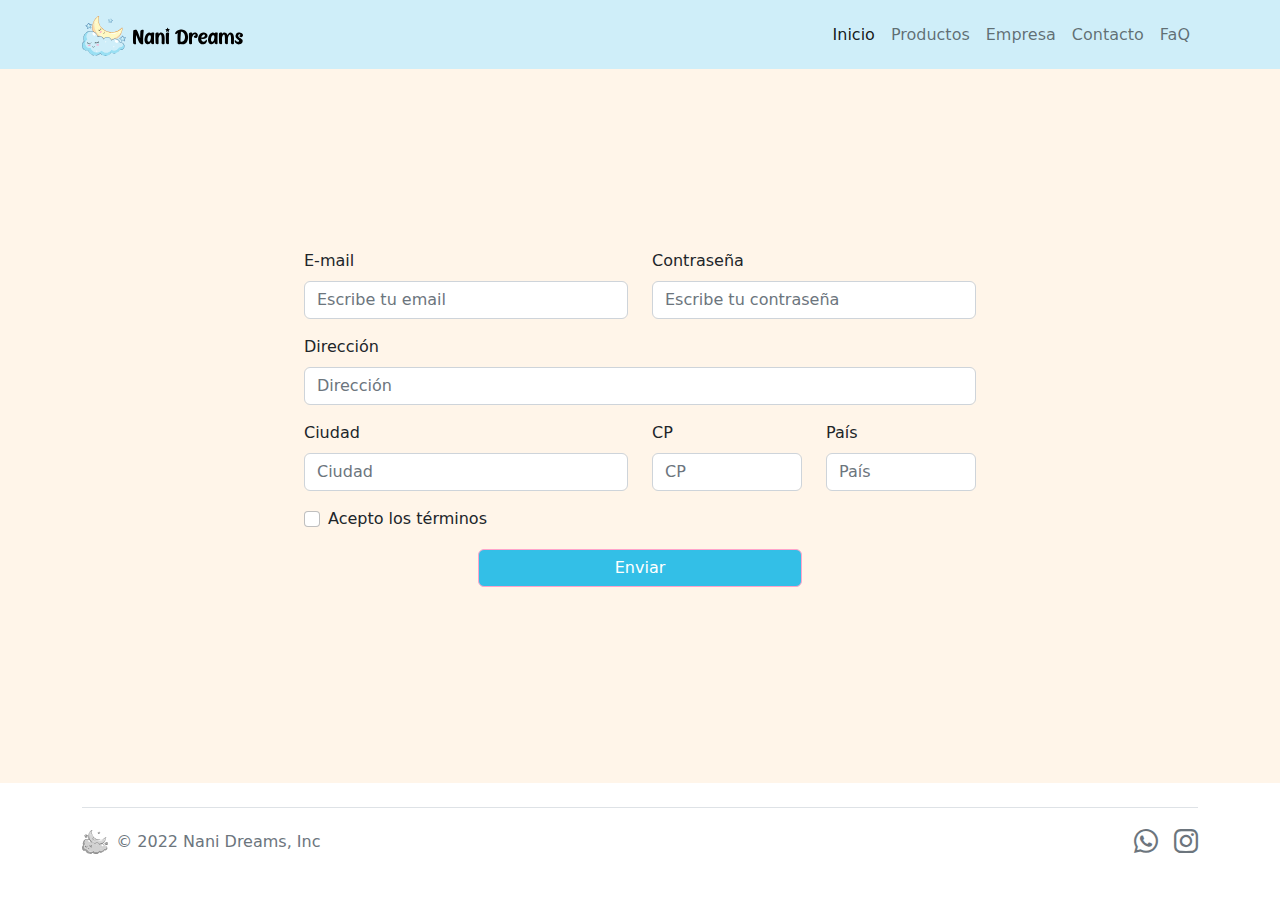
<file: pages/contacto.html>
<!doctype html>
<html lang="en" class="h-100">

<head>
  <meta charset="utf-8">
  <meta name="viewport" content="width=device-width, initial-scale=1">
  <meta name="description" content="Dejanos un mensaje y contanos sobre vos">
  <meta name="keywords" content="bodys, ajuares, sonajeros, mantas de apego, baberos, babitas">
  <title>Contacto</title>
  <link rel="stylesheet" href="https://cdnjs.cloudflare.com/ajax/libs/animate.css/4.1.1/animate.min.css" />
  <link href="../css-bootstrap/bootstrap.css" rel="stylesheet" type="text/css">
  <link href="../css/estilos.css" rel="stylesheet" type="text/css">
  <script src="../js/bootstrap.bundle.min.js"></script>

  <style>
    @media (max-width: 280px) {

      .navbar-toggler {
        margin: 0 auto;
      }

      .navbar-brand {
        margin: 0 auto;
      }

    }

    @media (min-width: 360px) {

      .navbar-brand {
        margin: 0 0
      }

      .navbar-toggler {
        margin: 0 0
      }

    }
  </style>

</head>

<body class="d-flex h-100">

  <div class="container-fluid d-flex w-100 h-100 mx-auto flex-column">
    <header class="mb-auto">
      <nav class="navbar navbar-expand-lg fixed-top bg-light">
        <div class="container">
          <a class="navbar-brand" href="#">
            <img src="../img/logo-nani-dreams.svg" alt="Logo" height="40" class="d-inline-block align-text-top animate__animated animate__rubberBand"></a>
          <button class="navbar-toggler" type="button" data-bs-toggle="collapse" data-bs-target="#navbarNav"
            aria-controls="navbarNav" aria-expanded="false" aria-label="Toggle navigation">
            <span class="navbar-toggler-icon"></span>
          </button>
          <div class="collapse navbar-collapse" id="navbarNav">
            <ul class="navbar-nav">
              <li class="nav-item">
                <a class="nav-link active" aria-current="page" href="../index.html">Inicio</a>
              </li>
              <li class="nav-item">
                <a class="nav-link" href="productos.html">Productos</a>
              </li>
              <li class="nav-item">
                <a class="nav-link" href="empresa.html">Empresa</a>
              </li>
              <li class="nav-item">
                <a class="nav-link" href="contacto.html">Contacto</a>
              </li>
              <li class="nav-item">
                <a class="nav-link" href="faq.html">FaQ</a>
              </li>
            </ul>
          </div>
        </div>
      </nav>
    </header>

    <main>
      <div class="cover-container d-flex w-100 h-100 mx-auto flex-column">
        <form class="row">
          <div class="col-md-6 pb-3">
            <label for="emailinput" class="form-label">E-mail</label>
            <input type="email" class="form-control" id="emailinput" placeholder="Escribe tu email">
          </div>

          <div class="col-md-6 pb-3">
            <label for="inputPass" class="form-label">Contraseña</label>
            <input type="password" class="form-control" id="inputPass" placeholder="Escribe tu contraseña">
          </div>

          <div class="col-md-12 pb-3">
            <label for="inputAddress" class="form-label">Dirección</label>
            <input type="text" class="form-control" id="inputAddress" placeholder="Dirección">
          </div>

          <div class="col-md-6 pb-3">
            <label for="cityInput" class="form-label">Ciudad</label>
            <input type="text" class="form-control" id="cityInput" placeholder="Ciudad">
          </div>

          <div class="col-md-3 pb-3">
            <label for="postalCodeInput" class="form-label">CP</label>
            <input type="text" class="form-control" id="postalCodeInput" placeholder="CP">
          </div>

          <div class="col-md-3 pb-3">
            <label for="countryInput" class="form-label">País</label>
            <input type="text" class="form-control" id="countryInput" placeholder="País">
          </div>

          <div class="col-md-12 pb-3">
            <div class="form-check">
              <input type="checkbox" id="checkTerms" class="form-check-input">
              <label for="checkTerms" class="form-check-label">Acepto los términos</label>
            </div>
          </div>
          <div id="liveAlertPlaceholder"></div>
          <div class="d-grid gap-2 col-6 mx-auto">
            <button type="button" class="btn btn-ailin" id="liveAlertBtn">Enviar</button>
          </div>
        </form>
      </div>
    </main>

    <footer class="container-fluid mt-auto color-blanco">
      <div class="container">
        <div class="plyr d-flex flex-wrap justify-content-between align-items-center py-3 my-4 border-top">
          <div class="col-md-6 d-flex align-items-center">
            <a href="index.html" class="me-2 mb-md-0 text-muted text-decoration-none lh-1 logo_footer">
              <img src="../img/isotipo-nani-dreams.svg" alt="Logo" height="24" class="d-inline-block align-text-top animate__animated animate__backInLeft">
            </a>
            <span class="mb-md-0 text-muted animate__animated animate__rubberBand">&copy; 2022 Nani Dreams, Inc</span>
          </div>

          <ul class="nav col-md-6 justify-content-end list-unstyled d-flex animate__animated animate__rubberBand">
            <li class="ms-3"><a class="text-muted"
                href="whatsapp://send?text=Hola, ¡Quiero comprar tu producto!&phone=+54 9 11 24727724&abid=+54 9 11 24727724"><i
                  class="bi bi-whatsapp"></i></a></li>
            <li class="ms-3"><a class="text-muted"
                href="https://www.instagram.com/nani.dreams.babyclothes/?igshid=YmMyMTA2M2Y%3D" target="_blank"><i
                  class="bi bi-instagram"></i></a></li>
          </ul>
        </div>
      </div>
    </footer>
  </div>

  <script>
    const alertPlaceholder = document.getElementById('liveAlertPlaceholder')

    const alert = (message, type) => {
      const wrapper = document.createElement('div')
      wrapper.innerHTML = [
        `<div class="alert alert-${type} alert-dismissible" role="alert">`,
        `   <div>${message}</div>`,
        '   <button type="button" class="btn-close" data-bs-dismiss="alert" aria-label="Close"></button>',
        '</div>'
      ].join('')

      alertPlaceholder.append(wrapper)
    }

    const alertTrigger = document.getElementById('liveAlertBtn')
    if (alertTrigger) {
      alertTrigger.addEventListener('click', () => {
        alert('Tu mensaje a sido enviado con éxito!', 'success')
      })
    }
  </script>



</body>

</html>
</file>
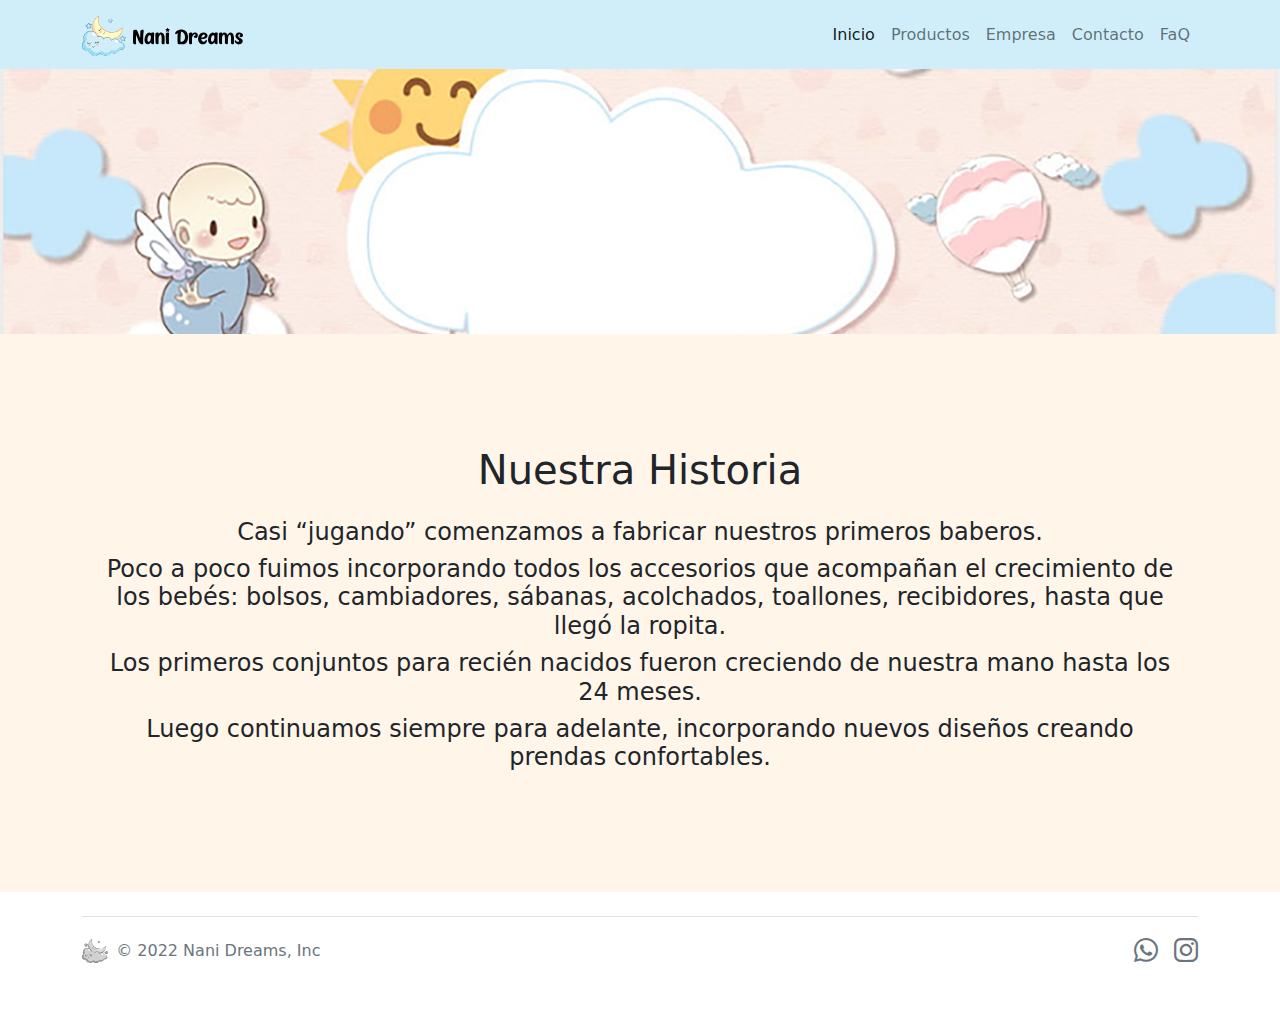
<file: pages/empresa.html>
<!doctype html>
<html lang="en" class="h-100">

<head>
  <meta charset="utf-8">
  <meta name="viewport" content="width=device-width, initial-scale=1">
  <meta name="keywords" content="Conocé mas acerca de nosotros">
  <meta name="keywords" content="bodys, ajuares, sonajeros, mantas de apego, baberos, babitas">
  <title>Empresa</title>
  <link rel="stylesheet" href="https://cdnjs.cloudflare.com/ajax/libs/animate.css/4.1.1/animate.min.css" />
  <link href="../css-bootstrap/bootstrap.css" rel="stylesheet" type="text/css">
  <link href="../css/estilos.css" rel="stylesheet" type="text/css">
  <script src="../js/bootstrap.bundle.min.js"></script>

  <style>
    @media (max-width: 280px) {

      .navbar-toggler {
        margin: 0 auto;
      }

      .navbar-brand {
        margin: 0 auto;
      }

    }

    @media (min-width: 360px) {

      .navbar-brand {
        margin: 0 0
      }

      .navbar-toggler {
        margin: 0 0
      }

    }
  </style>

</head>

<body class="d-flex h-100">

  <div class="container-fluid d-flex w-100 h-100 mx-auto flex-column">
    <header>
      <nav class="navbar navbar-expand-lg fixed-top bg-light">
        <div class="container">
          <a class="navbar-brand" href="#">
            <img src="../img/logo-nani-dreams.svg" alt="Logo" height="40" class="d-inline-block align-text-top animate__animated animate__rubberBand"></a>
          <button class="navbar-toggler" type="button" data-bs-toggle="collapse" data-bs-target="#navbarNav"
            aria-controls="navbarNav" aria-expanded="false" aria-label="Toggle navigation">
            <span class="navbar-toggler-icon"></span>
          </button>
          <div class="collapse navbar-collapse" id="navbarNav">
            <ul class="navbar-nav">
              <li class="nav-item">
                <a class="nav-link active" aria-current="page" href="../index.html">Inicio</a>
              </li>
              <li class="nav-item">
                <a class="nav-link" href="productos.html">Productos</a>
              </li>
              <li class="nav-item">
                <a class="nav-link" href="empresa.html">Empresa</a>
              </li>
              <li class="nav-item">
                <a class="nav-link" href="contacto.html">Contacto</a>
              </li>
              <li class="nav-item">
                <a class="nav-link" href="faq.html">FaQ</a>
              </li>
            </ul>
          </div>
        </div>
      </nav>
    </header>

    <main>

      <div class="container-fluid">
        <img src="../img/banner_empresa.png" class="img-fluid" alt="...">
      </div>

      <div class="container py-5">
        <div class="mb-3 text-center">
          <div class="container py-5">
            <p class="h1 text-center py-3">Nuestra Historia</p>
            <p class="h4 text-center">Casi “jugando” comenzamos a fabricar nuestros primeros baberos.</p>
            <p class="h4 text-center"> Poco a poco fuimos incorporando todos los accesorios que acompañan el crecimiento
              de los bebés: bolsos, cambiadores, sábanas, acolchados, toallones, recibidores, hasta que llegó la ropita.
            </p>
            <p class="h4 text-center"> Los primeros conjuntos para recién nacidos fueron creciendo de nuestra mano hasta
              los 24 meses.</p>
            <p class="h4 text-center"> Luego continuamos siempre para adelante, incorporando nuevos diseños creando
              prendas confortables.</p>
          </div>
        </div>
      </div>
    </main>

    <footer class="container-fluid mt-auto color-blanco">
      <div class="container">
        <div class="plyr d-flex flex-wrap justify-content-between align-items-center py-3 my-4 border-top">
          <div class="col-md-6 d-flex align-items-center">
            <a href="index.html" class="me-2 mb-md-0 text-muted text-decoration-none lh-1 logo_footer">
              <img src="../img/isotipo-nani-dreams.svg" alt="Logo" height="24" class="d-inline-block align-text-top animate__animated animate__backInLeft">
            </a>
            <span class="mb-md-0 text-muted animate__animated animate__rubberBand">&copy; 2022 Nani Dreams, Inc</span>
          </div>

          <ul class="nav col-md-6 justify-content-end list-unstyled d-flex animate__animated animate__rubberBand">
            <li class="ms-3"><a class="text-muted"
                href="whatsapp://send?text=Hola, ¡Quiero comprar tu producto!&phone=+54 9 11 24727724&abid=+54 9 11 24727724"><i
                  class="bi bi-whatsapp"></i></a></li>
            <li class="ms-3"><a class="text-muted"
                href="https://www.instagram.com/nani.dreams.babyclothes/?igshid=YmMyMTA2M2Y%3D" target="_blank"><i
                  class="bi bi-instagram"></i></a></li>
          </ul>
        </div>
      </div>
    </footer>
  </div>

  <script>
    const alertPlaceholder = document.getElementById('liveAlertPlaceholder')

    const alert = (message, type) => {
      const wrapper = document.createElement('div')
      wrapper.innerHTML = [
        `<div class="alert alert-${type} alert-dismissible" role="alert">`,
        `   <div>${message}</div>`,
        '   <button type="button" class="btn-close" data-bs-dismiss="alert" aria-label="Close"></button>',
        '</div>'
      ].join('')

      alertPlaceholder.append(wrapper)
    }

    const alertTrigger = document.getElementById('liveAlertBtn')
    if (alertTrigger) {
      alertTrigger.addEventListener('click', () => {
        alert('Tu mensaje a sido enviado con éxito!', 'success')
      })
    }
  </script>



</body>

</html>
</file>
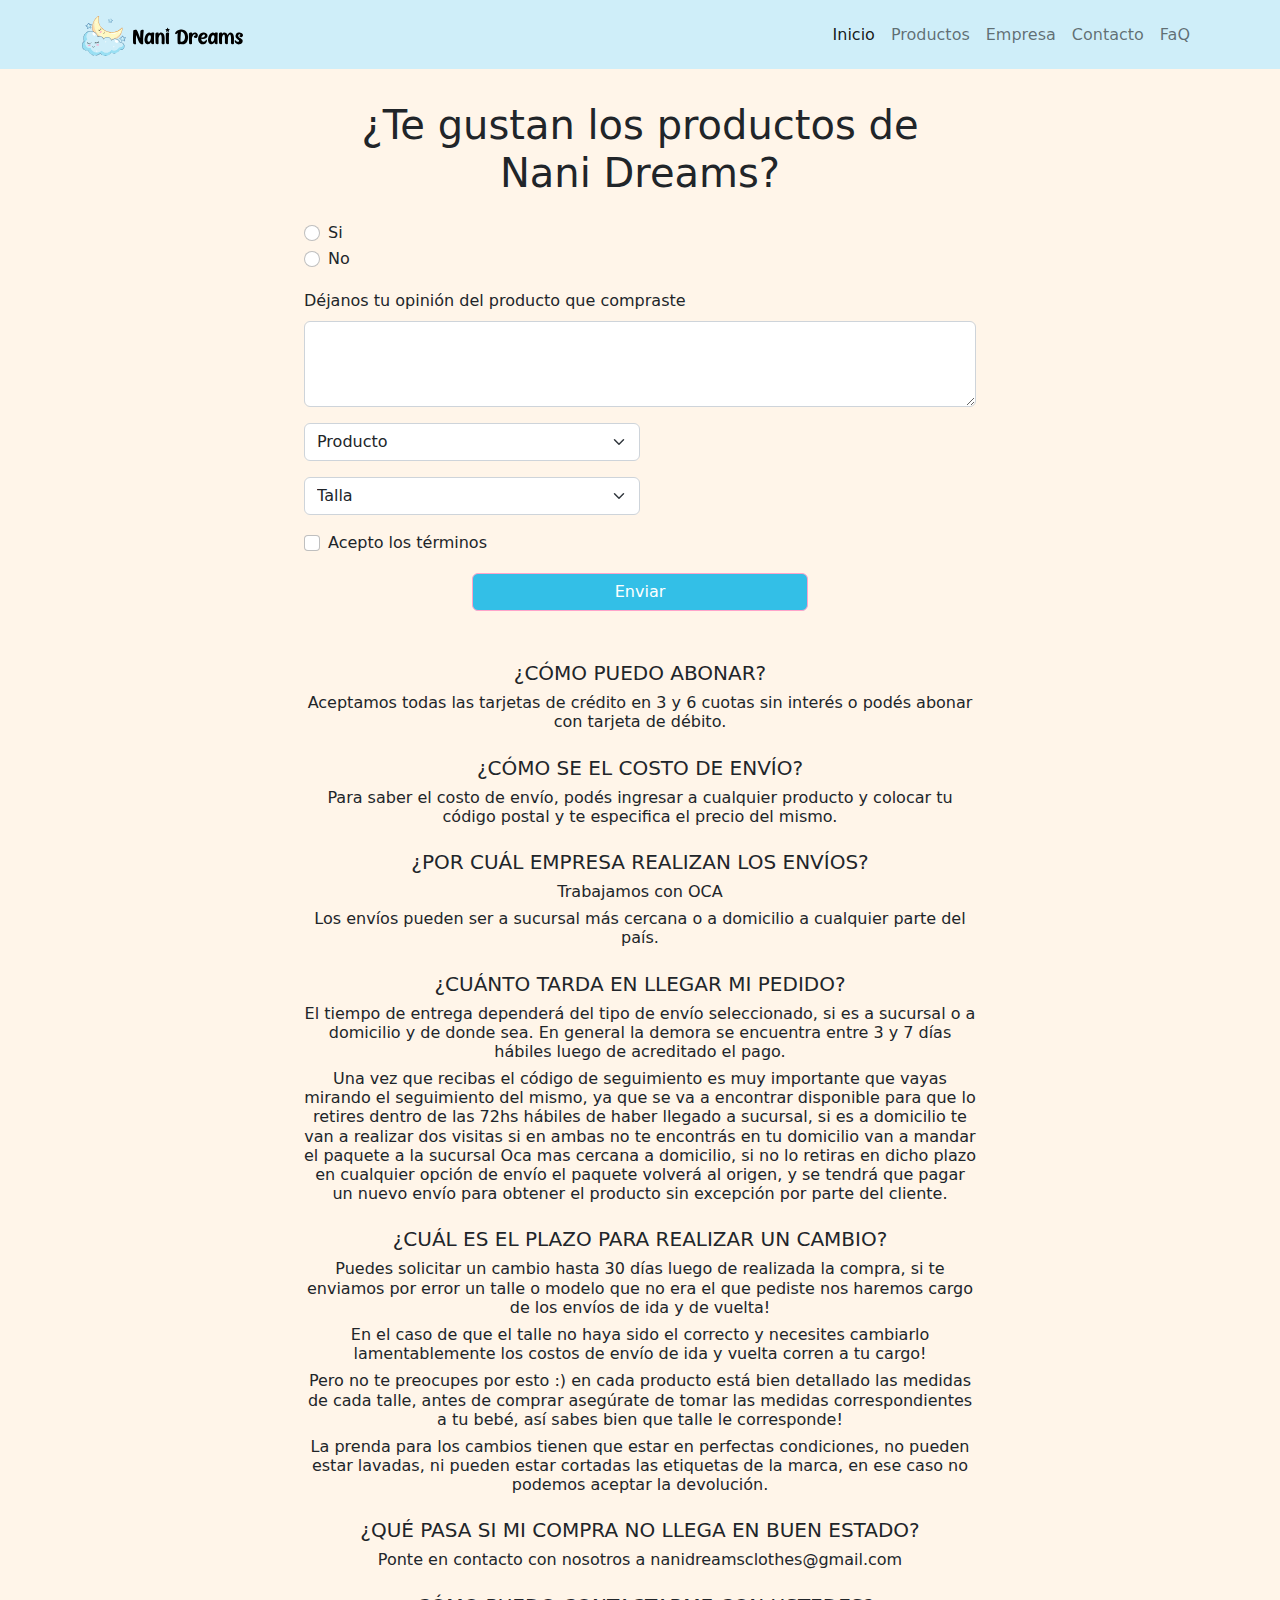
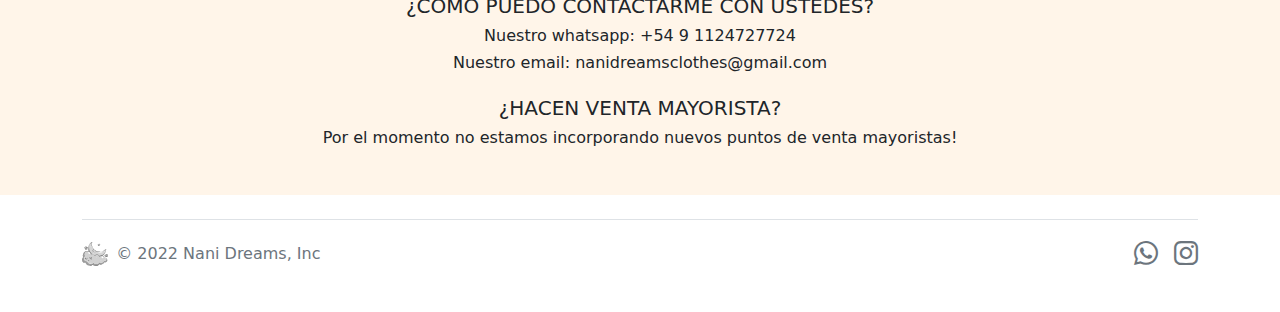
<file: pages/faq.html>
<!doctype html>
<html lang="en" class="h-100">

<head>
  <meta charset="utf-8">
  <meta name="viewport" content="width=device-width, initial-scale=1">
  <meta name="description" content="Preguntas frecuentes de nuestros usuarios">
  <meta name="keywords" content="bodys, ajuares, sonajeros, mantas de apego, baberos, babitas">
  <title>FaQ</title>
  <link rel="stylesheet" href="https://cdnjs.cloudflare.com/ajax/libs/animate.css/4.1.1/animate.min.css" />
  <link href="../css-bootstrap/bootstrap.css" rel="stylesheet" type="text/css">
  <link href="../css/estilos.css" rel="stylesheet" type="text/css">
  <script src="../js/bootstrap.bundle.min.js"></script>

  <style>
    @media (max-width: 280px) {

      .navbar-toggler {
        margin: 0 auto;
      }

      .navbar-brand {
        margin: 0 auto;
      }

    }

    @media (min-width: 360px) {

      .navbar-brand {
        margin: 0 0
      }

      .navbar-toggler {
        margin: 0 0
      }

    }
  </style>

</head>

<body class="d-flex h-100">

  <div class="container-fluid d-flex w-100 h-100 mx-auto flex-column">
    <header class="mb-auto">
      <nav class="navbar navbar-expand-lg fixed-top bg-light">
        <div class="container">
          <a class="navbar-brand" href="#">
            <img src="../img/logo-nani-dreams.svg" alt="Logo" height="40" class="d-inline-block align-text-top animate__animated animate__rubberBand"></a>
          <button class="navbar-toggler" type="button" data-bs-toggle="collapse" data-bs-target="#navbarNav"
            aria-controls="navbarNav" aria-expanded="false" aria-label="Toggle navigation">
            <span class="navbar-toggler-icon"></span>
          </button>
          <div class="collapse navbar-collapse" id="navbarNav">
            <ul class="navbar-nav">
              <li class="nav-item">
                <a class="nav-link active" aria-current="page" href="../index.html">Inicio</a>
              </li>
              <li class="nav-item">
                <a class="nav-link" href="productos.html">Productos</a>
              </li>
              <li class="nav-item">
                <a class="nav-link" href="empresa.html">Empresa</a>
              </li>
              <li class="nav-item">
                <a class="nav-link" href="contacto.html">Contacto</a>
              </li>
              <li class="nav-item">
                <a class="nav-link" href="faq.html">FaQ</a>
              </li>
            </ul>
          </div>
        </div>
      </nav>
    </header>

    <main>
      <div class="cover-container d-flex w-100 h-100 mx-auto flex-column">

        <form class="rowfaq">

          <div class="h1 col-12 text-center">
            <p style="margin-bottom:0">¿Te gustan los productos de</p>
            <p>Nani Dreams?</p>
          </div>


          <div class="col-6 mb-3">
            <div class="form-check">
              <input class="form-check-input" type="radio" name="flexRadioDefault" id="flexRadioDefault1">
              <label class="form-check-label" for="flexRadioDefault1">
                Si
              </label>
            </div>
            <div class="form-check">
              <input class="form-check-input" type="radio" name="flexRadioDefault" id="flexRadioDefault2">
              <label class="form-check-label" for="flexRadioDefault2">
                No
              </label>
            </div>
          </div>

          <div class="col-6">

          </div>

          <div class="col-12">
            <div class="mb-3">
              <label for="exampleFormControlTextarea1" class="form-label">Déjanos tu opinión del producto que
                compraste</label>
              <textarea class="form-control" id="exampleFormControlTextarea1" rows="3"></textarea>
            </div>
          </div>

          <div class="col-6">
            <select class="form-select mb-3" aria-label="Default select example">
              <option selected>Producto</option>
              <option value="1">Pañadero</option>
              <option value="2">Calza roja</option>
              <option value="3">Body</option>
            </select>
          </div>

          <div class="col-6">
          </div>

          <div class="col-6">
            <select class="form-select mb-3" aria-label="Default select example">
              <option selected>Talla</option>
              <option value="1">S</option>
              <option value="2">M</option>
              <option value="3">L</option>
              <option value="3">XL</option>
            </select>
          </div>

          <div class="col-6">
          </div>

          <div class="col-12 mb-3">
            <div class="form-check">
              <input type="checkbox" id="checkTerms" class="form-check-input">
              <label for="checkTerms" class="form-check-label">Acepto los términos</label>
            </div>
          </div>
          <div class="col-12" id="liveAlertPlaceholder"></div>
          <div class="col-3"></div>
          <div class="d-grid gap-2 col-6">
            <button type="button" class="btn btn-ailin" id="liveAlertBtn">Enviar</button>
          </div>
          <div class="col-3"></div>
        </form>

        <p class="h5 text-center">¿CÓMO PUEDO ABONAR?</p>

        <p class="h6 text-center mb-4">Aceptamos todas las tarjetas de crédito en 3 y 6 cuotas sin interés o podés
          abonar con tarjeta de débito.</p>

        <p class="h5 text-center">¿CÓMO SE EL COSTO DE ENVÍO?</p>

        <p class="h6 text-center mb-4">Para saber el costo de envío, podés ingresar a cualquier producto y colocar tu
          código postal y te especifica el precio del mismo.</p>

        <p class="h5 text-center">¿POR CUÁL EMPRESA REALIZAN LOS ENVÍOS?</p>

        <p class="h6 text-center">Trabajamos con OCA</p>

        <p class="h6 text-center mb-4">Los envíos pueden ser a sucursal más cercana o a domicilio a cualquier parte del
          país.</p>

        <p class="h5 text-center">¿CUÁNTO TARDA EN LLEGAR MI PEDIDO?</p>

        <p class="h6 text-center">El tiempo de entrega dependerá del tipo de envío seleccionado, si es a sucursal o a
          domicilio y de donde sea. En general la demora se encuentra entre 3 y 7 días hábiles luego de acreditado el
          pago.</p>
        <p class="h6 text-center mb-4">Una vez que recibas el código de seguimiento es muy importante que vayas mirando
          el seguimiento del mismo, ya que se va a encontrar disponible para que lo retires dentro de las 72hs hábiles
          de haber llegado a sucursal, si es a domicilio te van a realizar dos visitas si en ambas no te encontrás en tu
          domicilio van a mandar el paquete a la sucursal Oca mas cercana a domicilio, si no lo retiras en dicho plazo
          en cualquier opción de envío el paquete volverá al origen, y se tendrá que pagar un nuevo envío para obtener
          el producto sin excepción por parte del cliente.</p>

        <p class="h5 text-center">¿CUÁL ES EL PLAZO PARA REALIZAR UN CAMBIO?</p>

        <p class="h6 text-center">Puedes solicitar un cambio hasta 30 días luego de realizada la compra, si te enviamos
          por error un talle o modelo que no era el que pediste nos haremos cargo de los envíos de ida y de vuelta!</p>
        <p class="h6 text-center">En el caso de que el talle no haya sido el correcto y necesites cambiarlo
          lamentablemente los costos de envío de ida y vuelta corren a tu cargo!</p>
        <p class="h6 text-center">Pero no te preocupes por esto :) en cada producto está bien detallado las medidas de
          cada talle, antes de comprar asegúrate de tomar las medidas correspondientes a tu bebé, así sabes bien que
          talle le corresponde!</p>
        <p class="h6 text-center mb-4">La prenda para los cambios tienen que estar en perfectas condiciones, no pueden
          estar lavadas, ni pueden estar cortadas las etiquetas de la marca, en ese caso no podemos aceptar la
          devolución.</p>

        <p class="h5 text-center">¿QUÉ PASA SI MI COMPRA NO LLEGA EN BUEN ESTADO?</p>

        <p class="h6 text-center mb-4">Ponte en contacto con nosotros a nanidreamsclothes@gmail.com</p>

        <p class="h5 text-center">¿CÓMO PUEDO CONTACTARME CON USTEDES?</p>

        <p class="h6 text-center">Nuestro whatsapp: +54 9 1124727724</p>

        <p class="h6 text-center mb-4">Nuestro email: nanidreamsclothes@gmail.com</p>

        <p class="h5 text-center">¿HACEN VENTA MAYORISTA?</p>

        <p class="h6 text-center mb-5">Por el momento no estamos incorporando nuevos puntos de venta mayoristas!</p>

      </div>
    </main>

    <footer class="container-fluid mt-auto color-blanco">
      <div class="container">
        <div class="plyr d-flex flex-wrap justify-content-between align-items-center py-3 my-4 border-top">
          <div class="col-md-6 d-flex align-items-center">
            <a href="index.html" class="me-2 mb-md-0 text-muted text-decoration-none lh-1 logo_footer">
              <img src="../img/isotipo-nani-dreams.svg" alt="Logo" height="24" class="d-inline-block align-text-top animate__animated animate__backInLeft">
            </a>
            <span class="mb-md-0 text-muted animate__animated animate__rubberBand">&copy; 2022 Nani Dreams, Inc</span>
          </div>

          <ul class="nav col-md-6 justify-content-end list-unstyled d-flex animate__animated animate__rubberBand">
            <li class="ms-3"><a class="text-muted"
                href="whatsapp://send?text=Hola, ¡Quiero comprar tu producto!&phone=+54 9 11 24727724&abid=+54 9 11 24727724"><i
                  class="bi bi-whatsapp"></i></a></li>
            <li class="ms-3"><a class="text-muted"
                href="https://www.instagram.com/nani.dreams.babyclothes/?igshid=YmMyMTA2M2Y%3D" target="_blank"><i
                  class="bi bi-instagram"></i></a></li>
          </ul>
        </div>
      </div>
    </footer>
  </div>

  <script>
    const alertPlaceholder = document.getElementById('liveAlertPlaceholder')

    const alert = (message, type) => {
      const wrapper = document.createElement('div')
      wrapper.innerHTML = [
        `<div class="alert alert-${type} alert-dismissible" role="alert">`,
        `   <div>${message}</div>`,
        '   <button type="button" class="btn-close" data-bs-dismiss="alert" aria-label="Close"></button>',
        '</div>'
      ].join('')

      alertPlaceholder.append(wrapper)
    }

    const alertTrigger = document.getElementById('liveAlertBtn')
    if (alertTrigger) {
      alertTrigger.addEventListener('click', () => {
        alert('Tu mensaje a sido enviado con éxito!', 'success')
      })
    }
  </script>



</body>

</html>
</file>
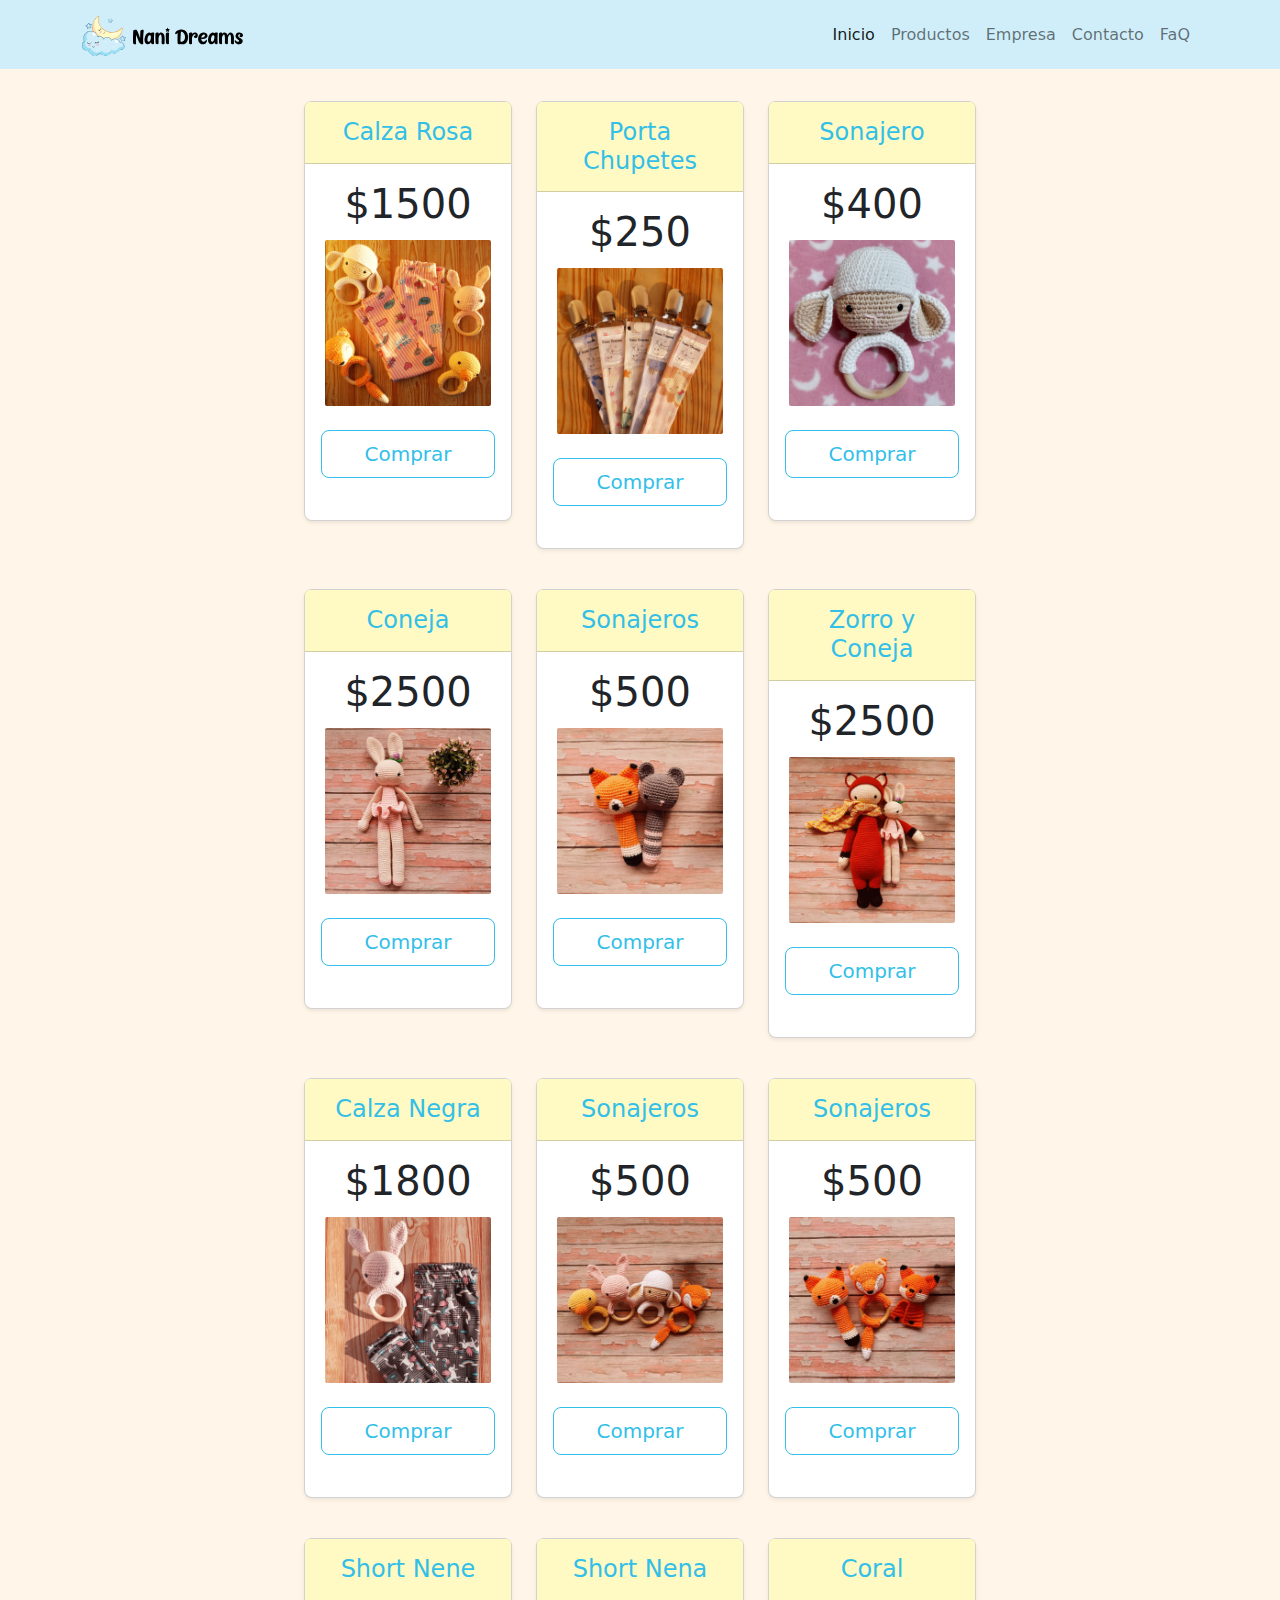
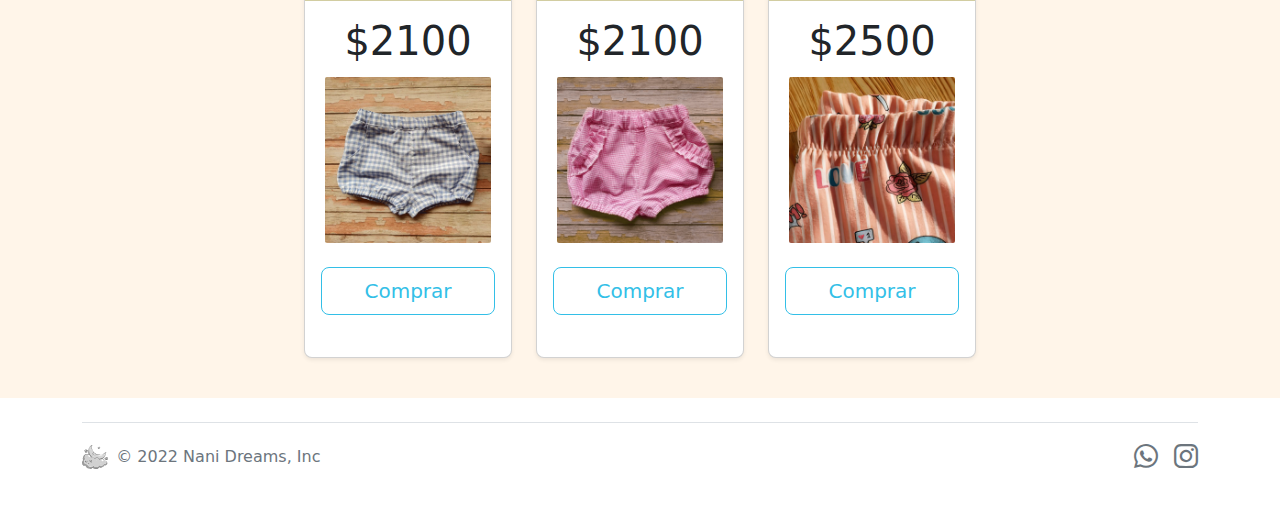
<file: pages/productos.html>
<!doctype html>
<html lang="en" class="h-100">

<head>
  <meta charset="utf-8">
  <meta name="viewport" content="width=device-width, initial-scale=1">
  <meta name="description" content="Productos diseñados pensando en la comodidad de tu bebé">
  <meta name="keywords" content="bodys, ajuares, sonajeros, mantas de apego, baberos, babitas">
  <title>Productos</title>
  <link rel="stylesheet" href="https://cdnjs.cloudflare.com/ajax/libs/animate.css/4.1.1/animate.min.css" />
  <link href="../css-bootstrap/bootstrap.css" rel="stylesheet" type="text/css">
  <link href="../css/estilos.css" rel="stylesheet" type="text/css">
  <script src="../js/bootstrap.bundle.min.js"></script>

  <style>
    @media (max-width: 280px) {

      .navbar-toggler {
        margin: 0 auto;
      }

      .navbar-brand {
        margin: 0 auto;
      }

    }

    @media (min-width: 360px) {

      .navbar-brand {
        margin: 0 0
      }

      .navbar-toggler {
        margin: 0 0
      }

    }
  </style>

</head>

<body class="d-flex h-100">

  <div class="container-fluid d-flex w-100 h-100 mx-auto flex-column">
    <header class="mb-auto">
      <nav class="navbar navbar-expand-lg fixed-top bg-light">
        <div class="container">
          <a class="navbar-brand" href="#">
            <img src="../img/logo-nani-dreams.svg" alt="Logo" height="40" class="d-inline-block align-text-top animate__animated animate__rubberBand"></a>
          <button class="navbar-toggler" type="button" data-bs-toggle="collapse" data-bs-target="#navbarNav"
            aria-controls="navbarNav" aria-expanded="false" aria-label="Toggle navigation">
            <span class="navbar-toggler-icon"></span>
          </button>
          <div class="collapse navbar-collapse" id="navbarNav">
            <ul class="navbar-nav">
              <li class="nav-item">
                <a class="nav-link active" aria-current="page" href="../index.html">Inicio</a>
              </li>
              <li class="nav-item">
                <a class="nav-link" href="productos.html">Productos</a>
              </li>
              <li class="nav-item">
                <a class="nav-link" href="empresa.html">Empresa</a>
              </li>
              <li class="nav-item">
                <a class="nav-link" href="contacto.html">Contacto</a>
              </li>
              <li class="nav-item">
                <a class="nav-link" href="faq.html">FaQ</a>
              </li>
            </ul>
          </div>
        </div>
      </nav>
    </header>

    <main>
      <div class="cover-container d-flex w-100 h-100 mx-auto flex-column">

        <div class="row row-cols-1 row-cols-md-3 mb-3 text-center">
          <div class="col">
            <div class="card mb-4 rounded-3 shadow-sm">
              <div class="card-header py-3">
                <h4 class="my-0 fw-normal">Calza Rosa</h4>
              </div>
              <div class="card-body">
                <h1 class="card-title pricing-card-title">$1500</h1>
                <img style="margin-bottom:20px" class="img-thumbnail" src="../img/img-productos/calza_rosa.png"
                  height="350px" alt="calza_rosa">
                <button type="button" class="w-100 btn btn-outline-ailin btn-lg">Comprar</button>
              </div>
            </div>
          </div>
          <div class="col">
            <div class="card mb-4 rounded-3 shadow-sm">
              <div class="card-header py-3">
                <h4 class="my-0 fw-normal font-adaptable">Porta Chupetes</h4>
              </div>
              <div class="card-body">
                <h1 class="card-title pricing-card-title">$250</h1>
                <img style="margin-bottom:20px" class="img-thumbnail" src="../img/img-productos/porta_chupetes.png"
                  height="350px" alt="porta_chupetes">
                <button type="button" class="w-100 btn btn-outline-ailin btn-lg">Comprar</button>
              </div>
            </div>
          </div>
          <div class="col">
            <div class="card mb-4 rounded-3 shadow-sm">
              <div class="card-header py-3">
                <h4 class="my-0 fw-normal">Sonajero</h4>
              </div>
              <div class="card-body">
                <h1 class="card-title pricing-card-title">$400</h1>
                <img style="margin-bottom:20px" class="img-thumbnail" src="../img/img-productos/sonajero.png"
                  height="350px" alt="sonajero">
                <button type="button" class="w-100 btn btn-outline-ailin btn-lg">Comprar</button>
              </div>
            </div>
          </div>
        </div>

        <div style="margin-top: 0%" class="row row-cols-1 row-cols-md-3 mb-3 text-center">
          <div class="col">
            <div class="card mb-4 rounded-3 shadow-sm">
              <div class="card-header py-3">
                <h4 class="my-0 fw-normal">Coneja</h4>
              </div>
              <div class="card-body">
                <h1 class="card-title pricing-card-title">$2500</h1>
                <img style="margin-bottom:20px" class="img-thumbnail" src="../img/img-productos/coneja.png"
                  height="350px" alt="coneja">
                <button type="button" class="w-100 btn btn-outline-ailin btn-lg">Comprar</button>
              </div>
            </div>
          </div>
          <div class="col">
            <div class="card mb-4 rounded-3 shadow-sm">
              <div class="card-header py-3">
                <h4 class="my-0 fw-normal">Sonajeros</h4>
              </div>
              <div class="card-body">
                <h1 class="card-title pricing-card-title">$500</h1>
                <img style="margin-bottom:20px" class="img-thumbnail" src="../img/img-productos/sonajeros_1.png"
                  height="350px" alt="sonajeros">
                <button type="button" class="w-100 btn btn-outline-ailin btn-lg">Comprar</button>
              </div>
            </div>
          </div>
          <div class="col">
            <div class="card mb-4 rounded-3 shadow-sm">
              <div class="card-header py-3">
                <h4 class="my-0 fw-normal font-adaptable">Zorro y Coneja</h4>
              </div>
              <div class="card-body">
                <h1 class="card-title pricing-card-title">$2500</h1>
                <img style="margin-bottom:20px" class="img-thumbnail" src="../img/img-productos/zorro_y_coneja.png"
                  height="350px" alt="zorro y coneja">
                <button type="button" class="w-100 btn btn-outline-ailin btn-lg">Comprar</button>
              </div>
            </div>
          </div>
        </div>

        <div style="margin-top: 0%" class="row row-cols-1 row-cols-md-3 mb-3 text-center">
          <div class="col">
            <div class="card mb-4 rounded-3 shadow-sm">
              <div class="card-header py-3">
                <h4 class="my-0 fw-normal">Calza Negra</h4>
              </div>
              <div class="card-body">
                <h1 class="card-title pricing-card-title">$1800</h1>
                <img style="margin-bottom:20px" class="img-thumbnail" src="../img/img-productos/calza_negra.png"
                  height="350px" alt="calza negra">
                <button type="button" class="w-100 btn btn-outline-ailin btn-lg">Comprar</button>
              </div>
            </div>
          </div>
          <div class="col">
            <div class="card mb-4 rounded-3 shadow-sm">
              <div class="card-header py-3">
                <h4 class="my-0 fw-normal">Sonajeros</h4>
              </div>
              <div class="card-body">
                <h1 class="card-title pricing-card-title">$500</h1>
                <img style="margin-bottom:20px" class="img-thumbnail" src="../img/img-productos/sonajeros_2.png"
                  height="350px" alt="sonajeros 2">
                <button type="button" class="w-100 btn btn-outline-ailin btn-lg">Comprar</button>
              </div>
            </div>
          </div>
          <div class="col">
            <div class="card mb-4 rounded-3 shadow-sm">
              <div class="card-header py-3">
                <h4 class="my-0 fw-normal">Sonajeros</h4>
              </div>
              <div class="card-body">
                <h1 class="card-title pricing-card-title">$500</h1>
                <img style="margin-bottom:20px" class="img-thumbnail" src="../img/img-productos/sonajeros_3.png"
                  height="350px" alt="sonajeros 3">
                <button type="button" class="w-100 btn btn-outline-ailin btn-lg">Comprar</button>
              </div>
            </div>
          </div>
        </div>

        <div style="margin-top: 0%" class="row row-cols-1 row-cols-md-3 mb-3 text-center">
          <div class="col">
            <div class="card mb-4 rounded-3 shadow-sm">
              <div class="card-header py-3">
                <h4 class="my-0 fw-normal">Short Nene</h4>
              </div>
              <div class="card-body">
                <h1 class="card-title pricing-card-title">$2100</h1>
                <img style="margin-bottom:20px" class="img-thumbnail" src="../img/img-productos/short_1.png"
                  height="350px" alt="short nene">
                <button type="button" class="w-100 btn btn-outline-ailin btn-lg">Comprar</button>
              </div>
            </div>
          </div>
          <div class="col">
            <div class="card mb-4 rounded-3 shadow-sm">
              <div class="card-header py-3">
                <h4 class="my-0 fw-normal">Short Nena</h4>
              </div>
              <div class="card-body">
                <h1 class="card-title pricing-card-title">$2100</h1>
                <img style="margin-bottom:20px" class="img-thumbnail" src="../img/img-productos/short_2.png"
                  height="350px" alt="short nena">
                <button type="button" class="w-100 btn btn-outline-ailin btn-lg">Comprar</button>
              </div>
            </div>
          </div>
          <div class="col">
            <div class="card mb-4 rounded-3 shadow-sm">
              <div class="card-header py-3">
                <h4 class="my-0 fw-normal">Coral</h4>
              </div>
              <div class="card-body">
                <h1 class="card-title pricing-card-title">$2500</h1>
                <img style="margin-bottom:20px" class="img-thumbnail" src="../img/img-productos/coral.png"
                  height="350px" alt="coral">
                <button type="button" class="w-100 btn btn-outline-ailin btn-lg">Comprar</button>
              </div>
            </div>
          </div>
        </div>

      </div>
    </main>

    <footer class="container-fluid mt-auto color-blanco">
      <div class="container">
        <div class="plyr d-flex flex-wrap justify-content-between align-items-center py-3 my-4 border-top">
          <div class="col-md-6 d-flex align-items-center">
            <a href="index.html" class="me-2 mb-md-0 text-muted text-decoration-none lh-1 logo_footer">
              <img src="../img/isotipo-nani-dreams.svg" alt="Logo" height="24" class="d-inline-block align-text-top animate__animated animate__backInLeft">
            </a>
            <span class="mb-md-0 text-muted animate__animated animate__rubberBand">&copy; 2022 Nani Dreams, Inc</span>
          </div>

          <ul class="nav col-md-6 justify-content-end list-unstyled d-flex animate__animated animate__rubberBand">
            <li class="ms-3"><a class="text-muted"
                href="whatsapp://send?text=Hola, ¡Quiero comprar tu producto!&phone=+54 9 11 24727724&abid=+54 9 11 24727724"><i
                  class="bi bi-whatsapp"></i></a></li>
            <li class="ms-3"><a class="text-muted"
                href="https://www.instagram.com/nani.dreams.babyclothes/?igshid=YmMyMTA2M2Y%3D" target="_blank"><i
                  class="bi bi-instagram"></i></a></li>
          </ul>
        </div>
      </div>
    </footer>
  </div>

  <script>
    const alertPlaceholder = document.getElementById('liveAlertPlaceholder')

    const alert = (message, type) => {
      const wrapper = document.createElement('div')
      wrapper.innerHTML = [
        `<div class="alert alert-${type} alert-dismissible" role="alert">`,
        `   <div>${message}</div>`,
        '   <button type="button" class="btn-close" data-bs-dismiss="alert" aria-label="Close"></button>',
        '</div>'
      ].join('')

      alertPlaceholder.append(wrapper)
    }

    const alertTrigger = document.getElementById('liveAlertBtn')
    if (alertTrigger) {
      alertTrigger.addEventListener('click', () => {
        alert('Tu mensaje a sido enviado con éxito!', 'success')
      })
    }
  </script>



</body>

</html>
</file>
<file: css/estilos.css>
/* CSS Document */
@import url("https://cdn.jsdelivr.net/npm/bootstrap-icons@1.9.1/font/bootstrap-icons.css");
.header {
  position: relative;
  height: 100%;
  min-height: 25rem;
  width: 100%;
  overflow: hidden;
}

header video {
  position: absolute;
  top: 50%;
  left: 50%;
  min-width: 100%;
  min-height: 100%;
  width: auto;
  height: auto;
  z-index: 0;
  -ms-transform: translateX(-50%) translateY(-50%);
  -moz-transform: translateX(-50%) translateY(-50%);
  -webkit-transform: translateX(-50%) translateY(-50%);
  transform: translateX(-50%) translateY(-50%);
}

.video_overlay {
  background: url(../img/overlay.png) repeat;
  position: relative;
  width: 100%;
  height: 100%;
  z-index: 3;
}

.navbar-collapse {
  flex-grow: inherit;
}

.navbar {
  --bs-navbar-hover-color: variables.$color_celeste;
  --bs-navbar-padding-x: 2rem;
}

@media (max-width: 280px) {
  .navbar {
    --bs-navbar-brand-margin-end: 0rem;
  }
  .navbar-brand {
    margin: 0 auto;
  }
  .navbar-toggler {
    margin: 0 auto;
  }
}
@media (max-width: 414px) {
  .navbar {
    --bs-navbar-brand-margin-end: 0rem;
  }
  .navbar-brand {
    margin: 0 auto;
  }
  .navbar-toggler {
    margin: 0 auto;
  }
  .row {
    margin-top: 35%;
  }
}
@media (max-width: 575px) {
  .plyr {
    padding-right: 2rem;
    padding-left: 2rem;
  }
}
@media (max-width: 379px) {
  .col-md-6 {
    margin: 0 auto;
  }
  span {
    text-align: center;
  }
  .logo_footer {
    display: none;
  }
}
@media (width: 280px) {
  .row {
    margin-top: 80%;
  }
  .btn {
    margin-bottom: 25%;
  }
  main > .container-fluid {
    padding: 107px 0px 0;
  }
  .rowfaq {
    margin-top: 65%;
  }
}
@media (min-width: 820px) {
  .cover-container {
    max-width: 42rem;
  }
}
@media (max-width: 819px) {
  .cover-container {
    padding-right: 15%;
    padding-left: 15%;
  }
}
@media (width: 540px) {
  .row {
    margin-top: 30%;
  }
  .btn {
    margin-top: 15%;
  }
  .rowfaq {
    margin-top: 35%;
  }
}
@media (width: 375px) {
  .row {
    margin-top: 40%;
  }
  .btn {
    margin-bottom: 15%;
  }
  .rowfaq {
    margin-top: 35%;
  }
}
@media (width: 360px) {
  .rowfaq {
    margin-top: 35%;
  }
}
@media (width: 390px) {
  .rowfaq {
    margin-top: 20%;
  }
}
@media (width: 393px) {
  .rowfaq {
    margin-top: 20%;
  }
}
@media (width: 360px) {
  .row {
    margin-top: 40%;
  }
  .btn {
    margin-bottom: 15%;
  }
}
@media (min-width: 1024px) {
  .row {
    margin-top: 15%;
  }
  .btn {
    margin-bottom: 15%;
  }
  .rowfaq {
    margin-top: 15%;
  }
}
@media (width: 768px) {
  .row {
    margin-top: 25%;
  }
  .font-adaptable {
    font-size: 19px !important;
  }
}
.bi {
  font-size: 24px;
}

:root {
  --bs-body-bg: #FFF5E9;
  --bs-light-rgb: 207, 238, 249;
}

main > .container-fluid {
  padding: 67px 0px 0;
}

.container-fluid {
  --bs-gutter-x: 0rem;
  padding-right: calc(var(--bs-gutter-x) * 0.5);
  padding-left: calc(var(--bs-gutter-x) * 0.5);
}

.img-thumbnail {
  border: none;
}

.card-header {
  color: #33BFE7;
  background-color: rgb(255, 249, 196);
}

/*botones enviar*/
.btn-ailin {
  color: white;
  border-color: #FFA4CA;
  background-color: #33BFE7;
}

.btn-ailin:hover {
  color: white !important;
  border-color: #33BFE7 !important;
  background-color: #FFA4CA !important;
}

.btn-ailin:active {
  background-color: #FFBB58 !important;
}

/*botones call to action*/
.btn-outline-ailin {
  color: #33BFE7;
  border-color: #33BFE7;
}

.btn-outline-ailin:hover {
  color: white !important;
  background-color: #FFA4CA !important;
}

.btn-outline-ailin:active {
  color: white !important;
  background-color: #FFBB58 !important;
  border-color: #FFBB58 !important;
}

.color-blanco {
  background-color: white;
}

.navbar-toggler {
  background-color: white;
  border: var(--bs-border-width) solid #99DFF3;
}

.container-fluid .color-blanco {
  margin-top: auto;
}

.rowfaq {
  display: flex;
  flex-wrap: wrap;
  margin-right: auto;
  margin-left: auto;
}

/*# sourceMappingURL=estilos.css.map */
</file>
